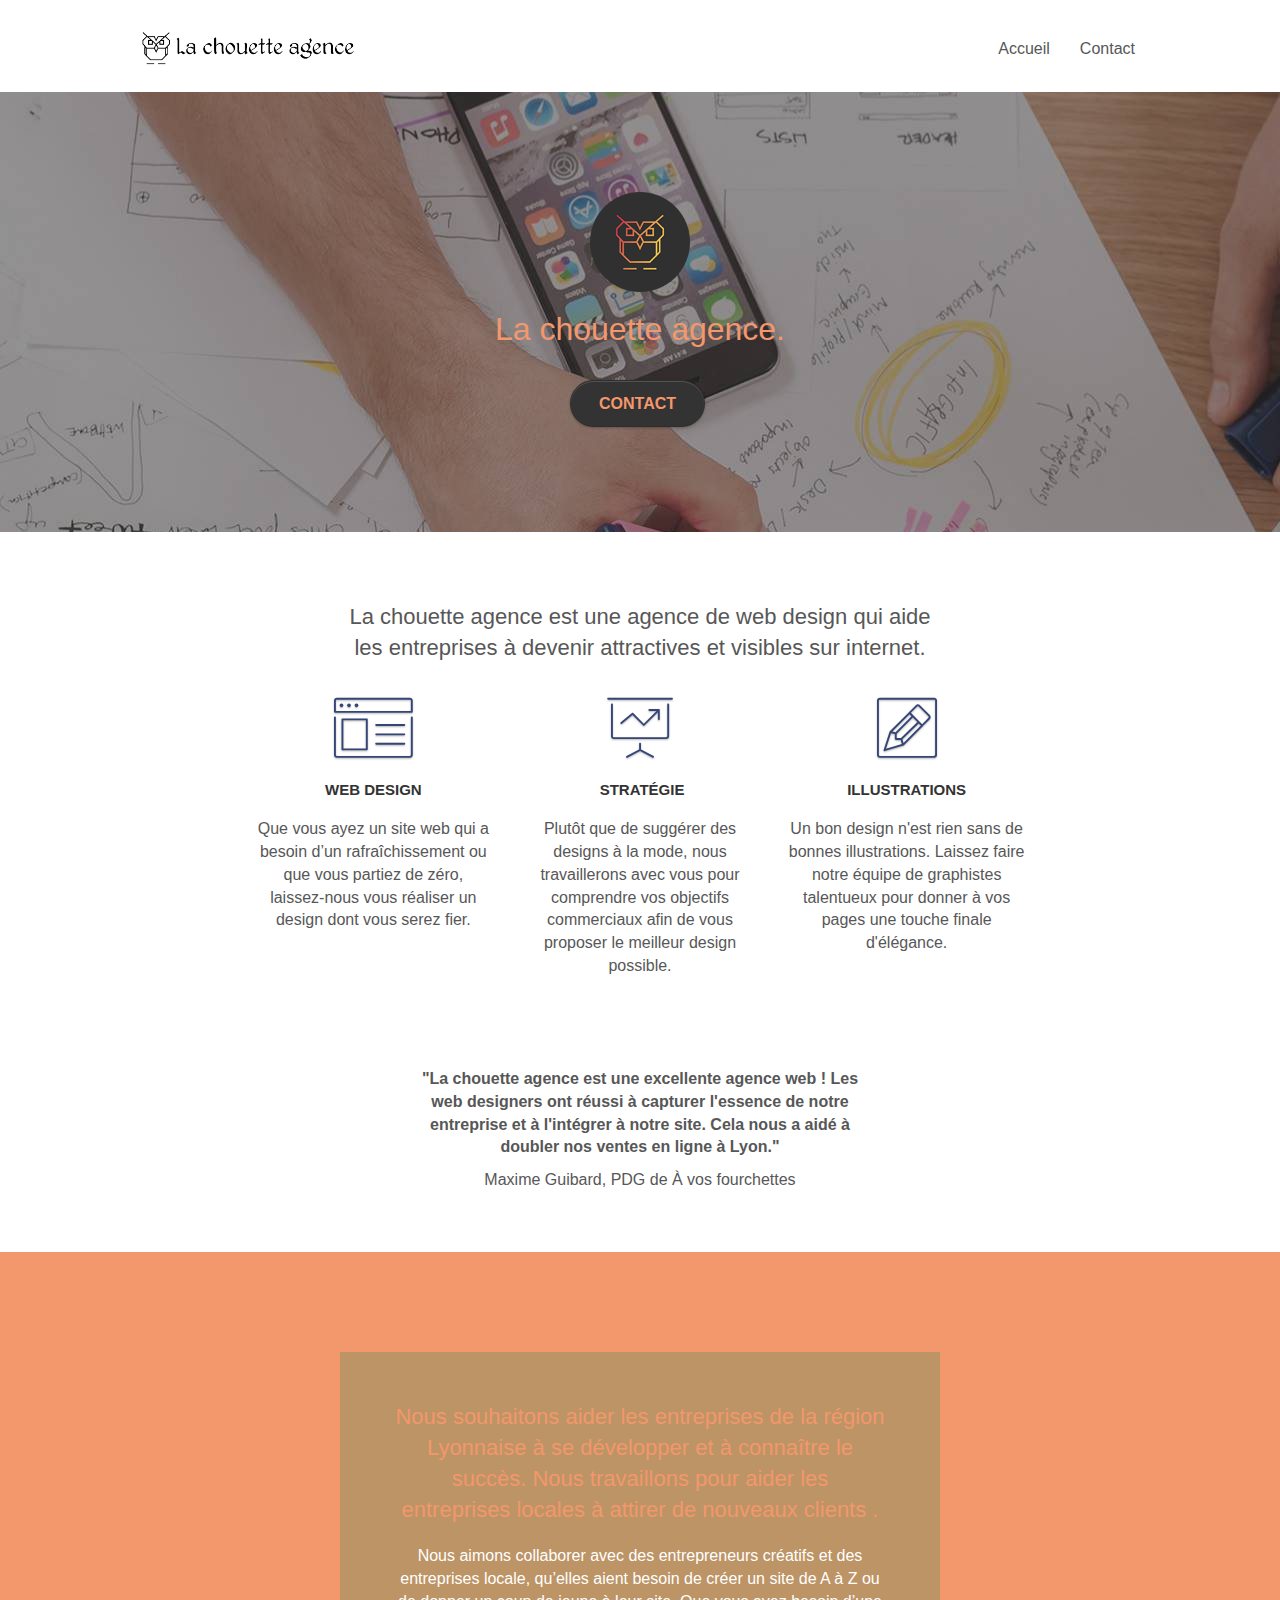
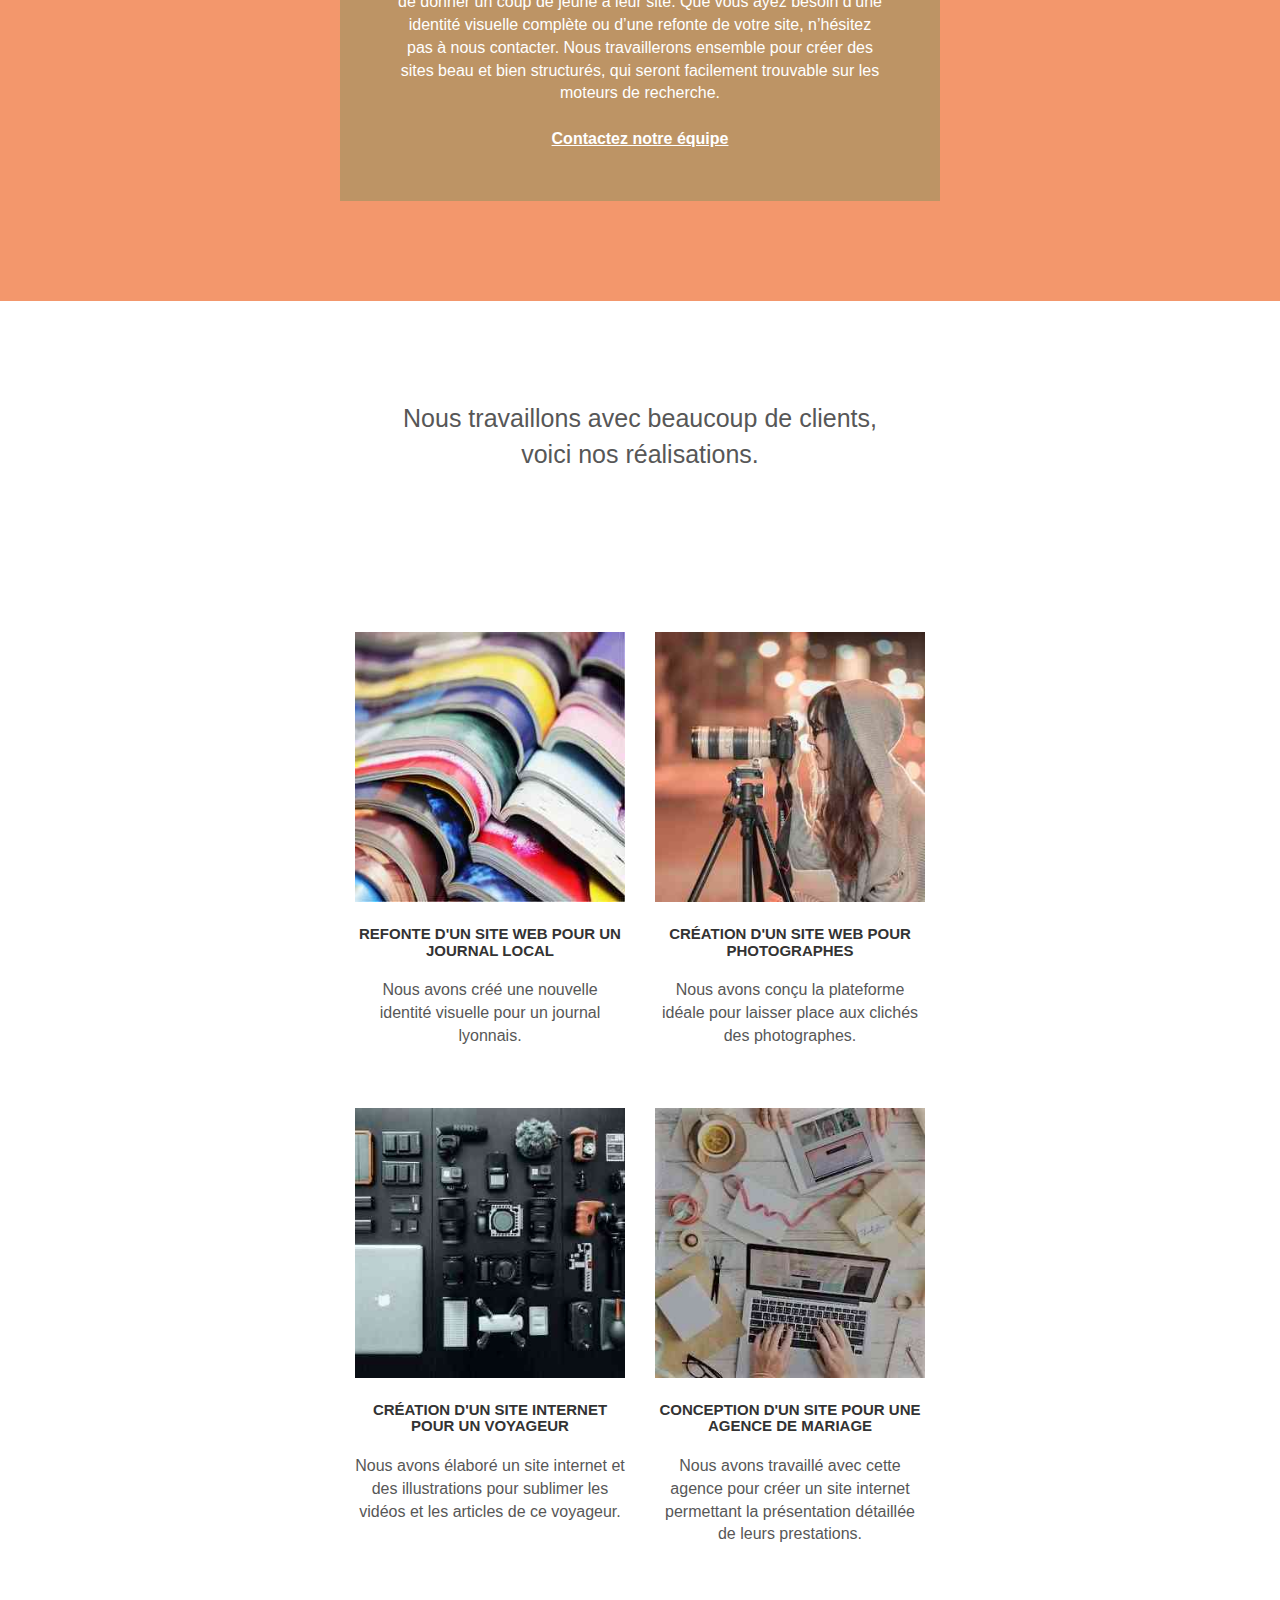
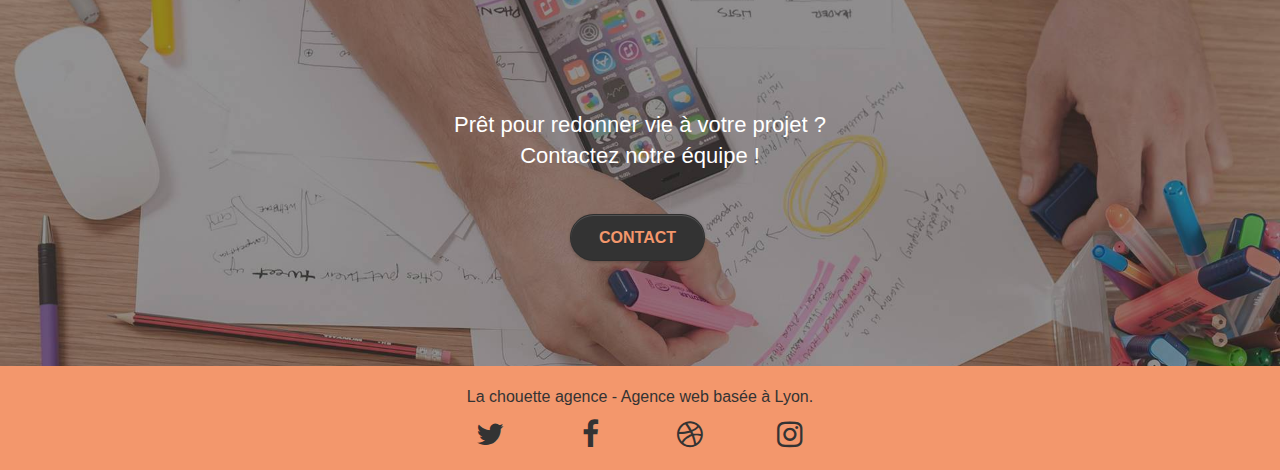
<file: index.html>
<!doctype html>
<html lang="fr">
<head>
    <meta charset="utf-8">
	<title>La chouette agence - Entreprise de web design à Lyon.</title>
	<meta name="AUTHOR" content="Eric ZILLHARDT" />
	<meta name="robots" content="index">
	<meta name="description" content="La chouette agence est une agence de web design à Lyon qui aide les entreprises à devenir attractives et visibles sur Internet">
    <meta name="viewport" content="width=device-width, initial-scale=1.0, viewport-fit=cover">


	<link rel="canonical" href="https://ericzillhardt.github.io/EricZillhardt-4-27042021/index.html" />
    <link rel="shortcut icon" type="image/png" href="favicon.jpg">
    
	<link rel="stylesheet" type="text/css" href="./css/bootstrap.min.css">
	<link rel="stylesheet" type="text/css" href="style.min.css">
	<link rel="stylesheet" type="text/css" href="./css/font-awesome.min.css">
	<link rel="stylesheet" type="text/css" href="./css/et-line.min.css">
	
    
	<script src="./js/jquery-2.1.0.min.js"></script>
	<script src="./js/bootstrap.min.js"></script>
	<script src="./js/blocs.min.js"></script>
	<script src="./js/jquery.touchSwipe.min.js" defer></script>
	<script src="./js/gmaps.min.js"></script>

<!-- Analytics -->
 
<!-- Analytics END -->
    
</head>

<body>
<!-- Principal conteneur -->
<div class="page-container">
    
<!-- bloc-0 -->
<header class="bloc bgc-white l-bloc " id="bloc-0">
		<div class="container bloc-sm">
			<nav class="navbar row">
				<div class="navbar-header">
					<a class="navbar-brand" href="index.html"><img src="img/la-chouette-agence.png" alt="image représentant une chouette logo de l'entreprise la chouette agence" title="La Chouette Agence - Entreprise de Webdesign à Lyon" height="40" /></a>
						<button id="nav-toggle" type="button" class="ui-navbar-toggle navbar-toggle" data-toggle="collapse" data-target=".navbar-1">
							<span class="sr-only">Toggle navigation</span><span class="icon-bar"></span><span class="icon-bar"></span><span class="icon-bar"></span>
						</button>
				</div>
					<div class="collapse navbar-collapse navbar-1 special-dropdown-nav">
						<ul class="site-navigation nav navbar-nav">
							<li>
								<a href="index.html" title="Accueil - La chouette agence">Accueil</a>
							</li>
								<li>
									<a href="contact-webdesigner-lyon.html" title="Formulaire de contact">Contact</a>
								</li>
						</ul>
					</div>
			</nav>
		</div>
</header>
<!-- bloc-0 END -->

<!-- bloc-1-presentation -->
<div class="bloc bgc-dark-slate-blue bg-banniere d-bloc bg-t-edge bloc-bg-texture b-parallax" id="bloc-1-hero">
	<div class="container bloc-lg">
		<div class="row tight-width-whitespace">
			<div class="col-sm-12">
				<img src="img/logo.png" class="center-block image-resize-mode" width="100" alt="image représentant une chouette logo de l'entreprise la chouette agence" title="La chouette agence, entreprise de webdesing à Lyon" />
				<h1 class="text-center hero-bloc-text tc-white ">
					La chouette agence.
				</h1>
				<div class="text-center">
					<a href="contact-webdesigner-lyon.html" class="btn btn-lg btn-clean btn-rd cta-hero btn-atomic-tangerine" id="cta-hero">Contact</a>
				</div>
			</div>
		</div>
	</div>
</div>
<!-- bloc-1-presentation END -->

<!-- bloc-2-services -->
<div class="bloc bgc-white l-bloc" id="bloc-2-services">
	<div class="container bloc-md">
		<div class="row">
			<div class="col-sm-12 text-center">
				<h2 class="title">La chouette agence est une agence de web design qui aide<br />
					les entreprises à devenir attractives et visibles sur internet.</h2>
			</div>
		</div>
		<div class="row voffset-lg med-width-whitespace">
			<div class="col-sm-4">
				<div class="text-center">
					<span class="et-icon-browser sm-shadow icon-dark-slate-blue icons icon-lg"></span>
				</div>
				<h3 class="mg-md text-center">
					Web design
				</h3>
				<p class="text-center ">
					Que vous ayez un site web qui a besoin d&rsquo;un rafraîchissement ou que vous partiez de zéro, laissez-nous vous réaliser un design dont vous serez fier.
				</p>
			</div>
			<div class="col-sm-4">
				<div class="text-center">
					<span class="et-icon-presentation sm-shadow icon-dark-slate-blue icons icon-lg"></span>
				</div>
				<h3 class="mg-md text-center">
					&nbsp;Stratégie
				</h3>
				<p class="text-center ">
					Plutôt que de suggérer des designs à la mode, nous travaillerons avec vous pour comprendre vos objectifs commerciaux afin de vous proposer le meilleur design possible.<br>
				</p>
			</div>
			<div class="col-sm-4">
				<div class="text-center">
					<span class="et-icon-edit sm-shadow icon-dark-slate-blue icons icon-lg"></span>
				</div>
				<h3 class="mg-md text-center">
					Illustrations
				</h3>
				<p class="text-center ">
					Un bon design n'est rien sans de bonnes illustrations. Laissez faire notre équipe de graphistes talentueux pour donner à vos pages une touche finale d'élégance.
				</p>
			</div>
		</div>
		<div class="row voffset-lg voffset">
			<div class="col-xs-12 col-md-8 col-md-offset-2 text-center">
				<p id="citation"><strong>"La chouette agence est une excellente agence web ! Les<br>
					web designers ont réussi à capturer l'essence de notre<br>
					entreprise et à l'intégrer à notre site. Cela nous a aidé à<br>
					doubler nos ventes en ligne à Lyon."</strong></p>
				<p id="citation-auteur">
					Maxime Guibard, PDG de À vos fourchettes</p>
			</div>
		</div>
	</div>
</div>
<!-- bloc-2-services END -->

<!-- bloc-3-what-i-do -->
<div class="bloc tc-white bgc-atomic-tangerine bg-presentation d-bloc bloc-bg-texture b-parallax" id="bloc-3-what-i-do">
	<div class="container bloc-lg">
		<div class="row tight-width-whitespace black-background">
			<div class="col-sm-12">
				<h2 class="mg-md text-center tc-white">
					Nous souhaitons aider les entreprises de la région Lyonnaise à se développer et à connaître le succès. Nous travaillons pour aider les entreprises locales à attirer de nouveaux clients .<br>
				</h2>
				<p class="text-center white">
					Nous aimons collaborer avec des entrepreneurs créatifs et des entreprises locale, qu’elles aient besoin de créer un site de A à Z ou de donner un coup de jeune à leur site. Que vous ayez besoin d’une identité visuelle complète ou d’une refonte de votre site, n’hésitez pas à nous contacter. Nous travaillerons ensemble pour créer des sites beau et bien structurés, qui seront facilement trouvable sur les moteurs de recherche. <br><br><a class="ltc-white bold-link" href="contact-webdesigner-lyon.html">Contactez notre équipe</a><br>
				</p>
			</div>
		</div>
	</div>
</div>
<!-- bloc-3-what-i-do END -->

<!-- bloc-4-portfolio -->
<div class="bloc bgc-white bg-repeat l-bloc" id="bloc-4-portfolio">
	<div class="container bloc-lg">
			<div class="col-sm-12 text-center">
				<p class="text-img">Nous travaillons avec beaucoup de clients,<br /> 
					voici nos réalisations.
				</p>
		</div>
	</div>
		<div class="row tight-width-whitespace portfolio-row">
			<div class="col-sm-6">
				<a href="#" data-lightbox="img/revues-ouvertes.jpg" data-gallery-id="gallery-1" data-caption="Refonte d'un site web pour un journal local" data-frame="snapshot-lb"><img src="img/revues-ouvertes.jpg" alt="plusieurs revues ouvertes" title="revues ouvertes" class="img-responsive portfolio-thumb" /></a>
				<h3 class="mg-md text-center">
					Refonte d'un site web pour un journal local
				</h3>
				<p class="text-center">
					Nous avons créé une nouvelle identité visuelle pour un journal lyonnais.
				</p>
			</div>
			<div class="col-sm-6">
				<a href="#" data-lightbox="img/photographe.jpg" data-gallery-id="gallery-1" data-caption="Création d'un site web pour photographes" data-frame="snapshot-lb"><img src="img/photographe.jpg" class="img-responsive portfolio-thumb" alt="femme prenant une photo" title="femme photographe"/></a>
				<h3 class="mg-md text-center">
					Création d'un site web pour photographes
				</h3>
				<p class="text-center">
					Nous avons conçu la plateforme idéale pour laisser place aux clichés des photographes.
				</p>
			</div>
		</div>
		<div class="row tight-width-whitespace portfolio-row">
			<div class="col-sm-6">
				<a href="#" data-lightbox="img/appareil-photo.jpg" data-gallery-id="gallery-1" data-caption="Création d'un site internet pour un voyageur" data-frame="snapshot-lb"><img src="img/appareil-photo.jpg" class="img-responsive portfolio-thumb" alt="ensemble d'appareil-photo" title="appareil photo"/></a>
				<h3 class="mg-md text-center">
					Création d'un site internet pour un voyageur
				</h3>
				<p class="text-center">
					Nous avons élaboré un site internet et des illustrations pour sublimer les vidéos et les articles de ce voyageur.
				</p>
			</div>
			<div class="col-sm-6">
				<a href="#" data-lightbox="img/portable.jpg" data-gallery-id="gallery-1" data-caption="Conception d'un site pour une agence de mariage" data-frame="snapshot-lb"><img src="img/portable.jpg" class="img-responsive portfolio-thumb" alt="bureau avec ordinateur portable" title="ordinateur portable"/></a>
				<h3 class="mg-md text-center">
					Conception d'un site pour une agence de mariage
				</h3>
				<p class="text-center">
					Nous avons travaillé avec cette agence pour créer un site internet permettant la présentation détaillée de leurs prestations.
				</p>
			</div>
		</div>
	</div>
</div>
<!-- bloc-4-portfolio END -->

<!-- bloc-5-cta -->
<div class="bloc bgc-dark-slate-blue bg-banniere d-bloc bloc-bg-texture" id="bloc-5-cta">
	<div class="container bloc-lg">
		<div class="row">
			<h2 class="mg-md text-center white">
				Prêt pour redonner vie à votre projet ?<br>Contactez notre équipe !
			</h2>
			<div class="col-sm-12 text-center">
				<a href="contact-webdesigner-lyon.html" class="btn btn-atomic-tangerine btn-clean btn-rd btn-lg cta-hero">Contact</a>
			</div>
		</div>
	</div>
</div>
<!-- bloc-5-cta END -->

<!-- Footer - bloc-8 -->
<div class="bloc bgc-atomic-tangerine d-bloc" id="bloc-8">
	<div class="container bloc-sm">
		<div class="row">
			<div class="col-sm-12">
				<p class="text-center gray">
					La chouette agence - Agence web basée à Lyon.<br>
				</p>
				<div class="row row-no-gutters social">
					<div class="col-sm-3">
						<div class="text-center">
							<a class="social" href="contact-webdesigner-lyon.html" title="Twitter"><span class="fa fa-twitter gray icon-md"></span></a>
						</div>
					</div>
					<div class="col-sm-3">
						<div class="text-center">
							<a class="social" href="contact-webdesigner-lyon.html" title="Facebook"><span class="fa fa-facebook gray icon-md"></span></a>
						</div>
					</div>
					<div class="col-sm-3">
						<div class="text-center">
							<a class="social" href="contact-webdesigner-lyon.html" title="Dribble"><span class="fa fa-dribbble gray icon-md"></span></a>
						</div>
					</div>
					<div class="col-sm-3">
						<div class="text-center">
							<a class="social" href="contact-webdesigner-lyon.html" title="Instagram"><span class="fa fa-instagram gray icon-md"></span></a>
						</div>
					</div>
				</div>
			</div>
		</div>
	</div>
</div>
<!-- Footer - bloc-8 END -->
<!-- Principal conteneur END -->
</body>
</html>
</file>
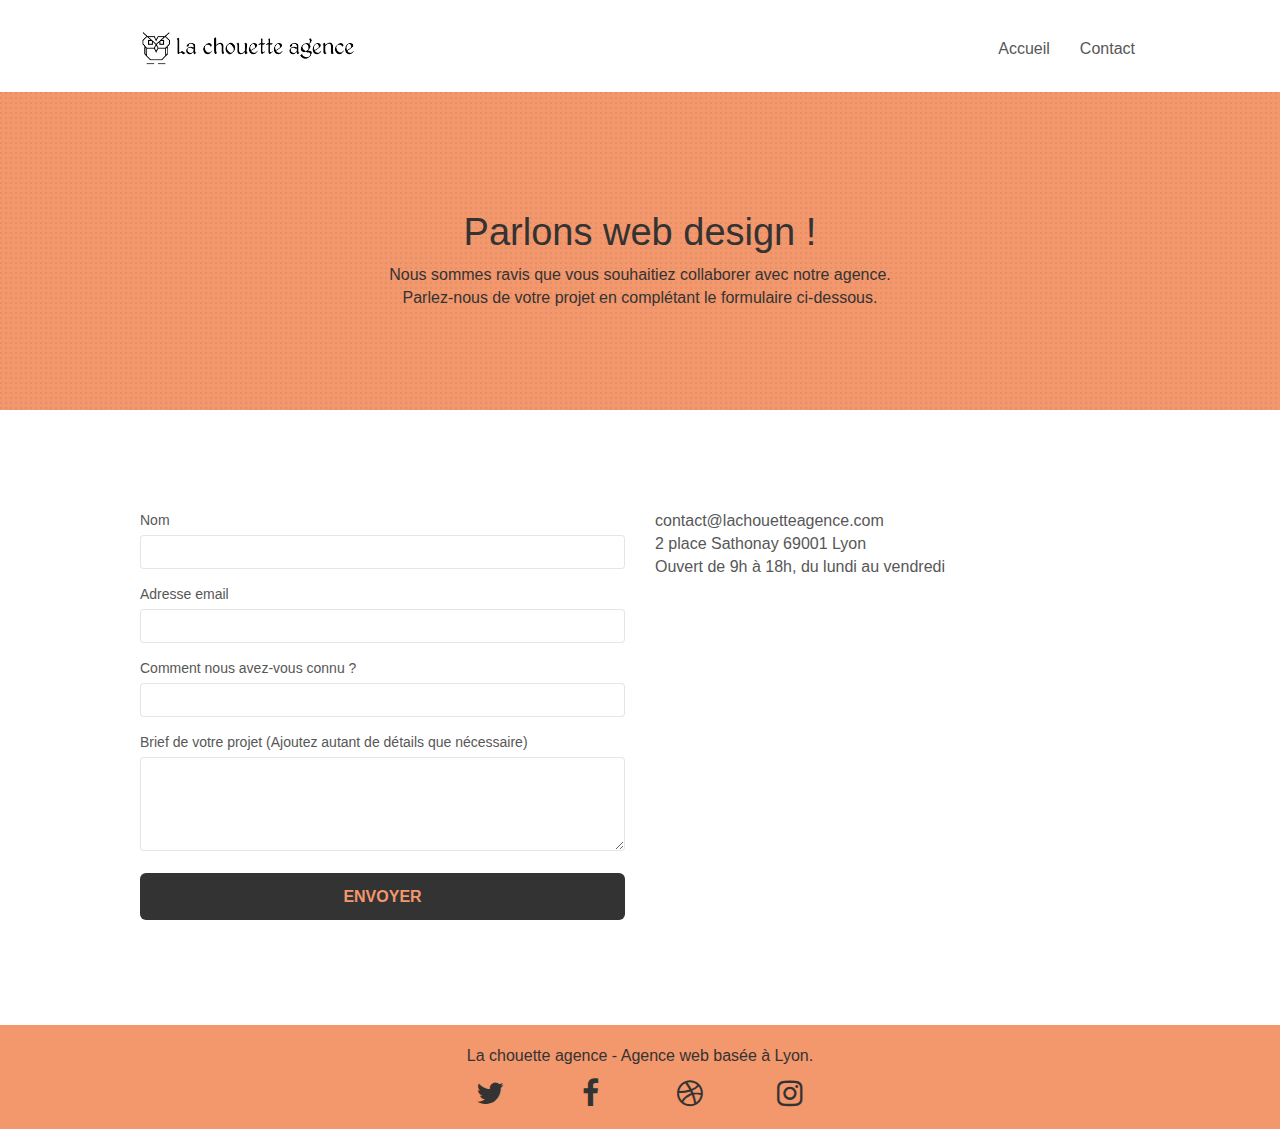
<file: contact-webdesigner-lyon.html>
<!doctype html>
<html lang="fr">
<head>
    <meta charset="utf-8">
	<title>Formulaire de contact - La Chouette Agence - Lyon</title>
	<meta name="description" content="Pour contacter notre équipe de web designers basés à Lyon et vous aider à créer ou optimiser le site web de votre entreprise, remplissez ce formulaire">
    <meta name="viewport" content="width=device-width, initial-scale=1.0, viewport-fit=cover">
    <link rel="shortcut icon" type="image/png" href="favicon.jpg">
    
	<link rel="stylesheet" type="text/css" href="./css/bootstrap.min.css">
	<link rel="stylesheet" type="text/css" href="style.min.css">
	<link rel="stylesheet" type="text/css" href="./css/font-awesome.min.css">
	<link rel="stylesheet" type="text/css" href="./css/et-line.min.css">
	
    
	<script src="./js/jquery-2.1.0.min.js"></script>
	<script src="./js/bootstrap.min.js"></script>
	<script src="./js/blocs.min.js"></script>
	<script src="./js/jquery.touchSwipe.min.js"></script>
	<script src="./js/gmaps.min.js"></script>
	<script src="./js/jqBootstrapValidation.min.js"></script>
	<script src="./js/formHandler.min.js"></script>

<!-- Analytics -->
 
<!-- Analytics END -->
    
</head>

<body>
<!-- Principal conteneur -->
<div class="page-container">
    
<!-- bloc-0 -->
<header class="bloc bgc-white l-bloc " id="bloc-0">
		<div class="container bloc-sm">
			<nav class="navbar row">
				<div class="navbar-header">
					<a class="navbar-brand" href="index.html"><img src="img/la-chouette-agence.png" alt="image représentant une chouette logo de l'entreprise la chouette agence" title="La Chouette Agence - Entreprise de Webdesign à Lyon" height="40" /></a>
						<button id="nav-toggle" type="button" class="ui-navbar-toggle navbar-toggle" data-toggle="collapse" data-target=".navbar-1">
							<span class="sr-only">Toggle navigation</span><span class="icon-bar"></span><span class="icon-bar"></span><span class="icon-bar"></span>
						</button>
				</div>
					<div class="collapse navbar-collapse navbar-1 special-dropdown-nav">
						<ul class="site-navigation nav navbar-nav">
							<li>
								<a href="index.html" title="Accueil - La chouette agence">Accueil</a>
							</li>
								<li>
									<a href="contact-webdesigner-lyon.html" title="Formulaire de contact">Contact</a>
								</li>
						</ul>
					</div>
			</nav>
		</div>
</header>
<!-- bloc-0 END -->

<!-- bloc-6 -->
<div class="bloc bg-dots-bg bg-repeat bgc-atomic-tangerine d-bloc bloc-bg-texture" id="bloc-6">
	<div class="container bloc-lg">
		<div class="row">
			<div class="col-sm-12">
				<h1 class="text-center hero-bloc-text gray">
					Parlons web design !
				</h1>
				<p class="text-center mg-lg tight-width-whitespace gray">
					Nous sommes ravis que vous souhaitiez collaborer avec notre agence.<br>
					Parlez-nous de votre projet en complétant le formulaire ci-dessous.
				</p>
			</div>
		</div>
	</div>
</div>
<!-- bloc-6 END -->

<!-- bloc-7 -->
<div class="bloc bgc-white l-bloc" id="bloc-7">
	<div class="container bloc-lg">
		<div class="row">
			<div class="col-sm-6">
				<form id="form_1">
					<div class="form-group">
						<label>
							Nom
						</label>
						<input id="name" class="form-control" title="Entrez votre nom" required />
					</div>
						<div class="form-group">
							<label>
								Adresse email
							</label>
								<input id="email" class="form-control" title="Entrez votre email" type="email" required />
						</div>
					<div class="form-group">
						<label>
							Comment nous avez-vous connu ?
						</label>
							<input class="form-control" title="Comment nous avez-vous connu ?"  required id="input_504" />
					</div>
					<div class="form-group">
						<label>
							Brief de votre projet (Ajoutez autant de détails que nécessaire)<br>
						</label><textarea id="message" class="form-control" rows="4" cols="50" title="Votre projet" required></textarea>
					</div> 
					<button class="bloc-button btn btn-lg btn-block cta-hero btn-atomic-tangerine" title="Envoi du formulaire" type="submit">
						Envoyer
					</button>
				</form>
			</div>
				<div class="col-sm-6">
					<p>
					contact@lachouetteagence.com<br>2 place Sathonay 69001 Lyon<br>Ouvert de 9h à 18h, du lundi au vendredi<br>
					</p>
				</div>
		</div>
	</div>
</div>
<!-- bloc-7 END -->

<!-- ScrollToTop Button -->
<a class="bloc-button btn btn-d scrollToTop" onclick="scrollToTarget('1')"><span class="fa fa-chevron-up"></span></a>
<!-- ScrollToTop Button END-->


<!-- Footer - bloc-8 -->
<footer class="bloc bgc-atomic-tangerine d-bloc" id="bloc-8">
	<div class="container bloc-sm">
		<div class="row">
			<div class="col-sm-12">
				<p class="text-center gray">
					La chouette agence - Agence web basée à Lyon.<br>
				</p>
				<div class="row row-no-gutters social">
					<div class="col-sm-3">
						<div class="text-center">
							<a class="social" href="contact-webdesigner-lyon.html" title="Twitter"><span class="fa fa-twitter gray icon-md"></span></a>
						</div>
					</div>
					<div class="col-sm-3">
						<div class="text-center">
							<a class="social" href="contact-webdesigner-lyon.html" title="Facebook"><span class="fa fa-facebook gray icon-md"></span></a>
						</div>
					</div>
					<div class="col-sm-3">
						<div class="text-center">
							<a class="social" href="contact-webdesigner-lyon.html" title="Dribble"><span class="fa fa-dribbble gray icon-md"></span></a>
						</div>
					</div>
					<div class="col-sm-3">
						<div class="text-center">
							<a class="social" href="contact-webdesigner-lyon.html" title="Instagram"><span class="fa fa-instagram gray icon-md"></span></a>
						</div>
					</div>
				</div>
			</div>
		</div>
	</div>
</footer>
<!-- Footer - bloc-8 END -->
<!-- Principal conteneur END -->
</div>
</body>
</html>
</file>
<file: style.min.css>
body{margin:0;padding:0;background:#FFF;overflow-x:hidden;-webkit-font-smoothing:antialiased;-moz-osx-font-smoothing:grayscale}a,button{transition:all .3s ease-in-out;outline:none!important}a:hover{text-decoration:none;cursor:pointer}#page-loading-blocs-notifaction{position:fixed;top:0;bottom:0;width:100%;z-index:100000;background:#FFF url("img/pageload-spinner.gif") no-repeat center center}.bloc{width:100%;clear:both;background:50% 50% no-repeat;padding:0 50px;-webkit-background-size:cover;-moz-background-size:cover;-o-background-size:cover;background-size:cover;position:relative}.bloc .container{padding-left:0;padding-right:0}.bloc-lg{padding:100px 50px}.bloc-md{padding:50px}.bloc-sm{padding:20px 50px}.bg-center,.bg-l-edge,.bg-r-edge,.bg-t-edge,.bg-b-edge,.bg-tl-edge,.bg-bl-edge,.bg-tr-edge,.bg-br-edge,.bg-repeat{-webkit-background-size:auto!important;-moz-background-size:auto!important;-o-background-size:auto!important;background-size:auto!important}.bg-repeat{background:repeat}.bg-t-edge{background:top no-repeat}.bloc-bg-texture::before{content:"";background-size:2px 2px;position:absolute;top:0;bottom:0;left:0;right:0}.texture-paper::before{background:url("img/texture-paper.png");background-size:280px 280px}.b-parallax{background-attachment:fixed}.d-bloc{color:rgba(255, 255, 255, .7)}.d-bloc button:hover{color:rgba(255, 255, 255, .9)}.d-bloc .icon-round, .d-bloc .icon-square, .d-bloc .icon-rounded, .d-bloc .icon-semi-rounded-a, .d-bloc .icon-semi-rounded-b{border-color:rgba(255, 255, 255, .9)}.d-bloc .divider-h span{border-color:rgba(255, 255, 255, .2)}.d-bloc .a-btn, .d-bloc .navbar a, .d-bloc .navbar-brand, .d-bloc a .icon-sm, .d-bloc a .icon-md, .d-bloc a .icon-lg, .d-bloc a .icon-xl, .d-bloc h1 a, .d-bloc h2 a, .d-bloc h3 a, .d-bloc h4 a, .d-bloc h5 a, .d-bloc h6 a, .d-bloc p a{color:rgba(255, 255, 255, .6)}.d-bloc .a-btn:hover, .d-bloc .navbar a:hover, .d-bloc .navbar-brand:hover, .d-bloc a:hover .icon-sm, .d-bloc a:hover .icon-md, .d-bloc a:hover .icon-lg, .d-bloc a:hover .icon-xl, .d-bloc h1 a:hover, .d-bloc h2 a:hover, .d-bloc h3 a:hover, .d-bloc h4 a:hover, .d-bloc h5 a:hover, .d-bloc h6 a:hover, .d-bloc p a:hover{color:rgba(255, 255, 255, 1)}.d-bloc .navbar-toggle .icon-bar{background:rgba(255, 255, 255, 1)}.d-bloc .btn-wire, .d-bloc .btn-wire:hover{color:rgba(255, 255, 255, 1);border-color:rgba(255, 255, 255, 1)}.d-bloc .panel{color:rgba(0, 0, 0, .5)}.d-bloc .panel button:hover{color:rgba(0, 0, 0, .7)}.d-bloc .panel icon{border-color:rgba(0, 0, 0, .7)}.d-bloc .panel .divider-h span{border-color:rgba(0, 0, 0, .1)}.d-bloc .panel .a-btn{color:rgba(0, 0, 0, .6)}.d-bloc .panel .a-btn:hover{color:rgba(0, 0, 0, 1)}.d-bloc .panel .btn-wire, .d-bloc .panel .btn-wire:hover{color:rgba(0, 0, 0, .7);border-color:rgba(0, 0, 0, .3)}.d-bloc .panel,.l-bloc{color:rgba(0, 0, 0, .5)}.d-bloc .panel button:hover, .l-bloc button:hover{color:rgba(0, 0, 0, .7)}.l-bloc .icon-round, .l-bloc .icon-square, .l-bloc .icon-rounded, .l-bloc .icon-semi-rounded-a, .l-bloc .icon-semi-rounded-b{border-color:rgba(0, 0, 0, .7)}.d-bloc .panel .divider-h span, .l-bloc .divider-h span{border-color:rgba(0, 0, 0, .1)}.d-bloc .panel .a-btn, .l-bloc .a-btn, .l-bloc .navbar a, .l-bloc .navbar-brand, .l-bloc a .icon-sm, .l-bloc a .icon-md, .l-bloc a .icon-lg, .l-bloc a .icon-xl, .l-bloc h1 a, .l-bloc h2 a, .l-bloc h3 a, .l-bloc h4 a, .l-bloc h5 a, .l-bloc h6 a, .l-bloc p a{color:rgba(0, 0, 0, .6)}.d-bloc .panel .a-btn:hover, .l-bloc .a-btn:hover, .l-bloc .navbar a:hover, .l-bloc .navbar-brand:hover, .l-bloc a:hover .icon-sm, .l-bloc a:hover .icon-md, .l-bloc a:hover .icon-lg, .l-bloc a:hover .icon-xl, .l-bloc h1 a:hover, .l-bloc h2 a:hover, .l-bloc h3 a:hover, .l-bloc h4 a:hover, .l-bloc h5 a:hover, .l-bloc h6 a:hover, .l-bloc p a:hover{color:rgba(0, 0, 0, 1)}.l-bloc .navbar-toggle .icon-bar{color:rgba(0, 0, 0, .6)}.d-bloc .panel .btn-wire, .d-bloc .panel .btn-wire:hover, .l-bloc .btn-wire, .l-bloc .btn-wire:hover{color:rgba(0,0,0,.7);border-color:rgba(0,0,0,.3)}.voffset{margin-top:30px}.voffset-lg{margin-top:80px}.row-no-gutters{margin-right:0;margin-left:0}.row.row-no-gutters > [class^="col-"], .row.row-no-gutters > [class*=" col-"]{padding-right:0;padding-left:0}#bloc-1-hero h1{font-size:32px}.navbar{margin-bottom:0;z-index:1}.navbar-brand{height:auto;padding:3px 15px;font-size:25px;font-weight:normal;font-weight:600;line-height:44px}.navbar-brand img{max-height:200px;margin:0 5px 0 0;display:inline}.navbar-brand img[src$=svg]{min-width:100px}.nav-center .navbar-brand img{margin:0}.navbar .nav{padding-top:2px;margin-right:-16px;float:right;z-index:1}.nav>li{float:left;margin-top:4px;font-size:16px}.navbar-nav .open .dropdown-menu>li>a{text-align:inherit}.nav > li a:hover, .nav > li a:focus{background:transparent}.navbar-toggle{margin:10px 10px 0 0;border:0px}.navbar-toggle:hover{background:transparent!important}.navbar-toggle .icon-bar{background-color:rgba(0, 0, 0, .5);width:26px}.nav-invert .navbar .nav{float:left}.nav-invert .navbar-header, .nav-invert .navbar-brand{float:right;position:relative;z-index:2}@media (min-width: 768px){.site-navigation{position:absolute;top:50%;right:20px;transform:translate(0, -50%);-webkit-transform:translateY(-50%)}.nav > li .dropdown-menu a, .nav > li .dropdown-menu a:hover{color:#484848}.nav-invert .site-navigation{left:0;right:0}.nav-center{text-align:center}.nav-center .navbar-header{width:100%}.nav-center .navbar-header, .nav-center .navbar-brand, .nav-center .nav>li{float:none;display:inline-block}.nav-center .site-navigation{position:relative;width:100%;right:0;margin-right:0px;margin-top:20px}.nav-center.mini-nav .navbar-toggle{float:none;margin:10px auto 0}}.nav > li > .dropdown a{background:none!important;display:block;padding:14px 15px}nav .caret{margin:0 5px}.dropdown-menu .dropdown-menu{top:-8px;left:100%}.dropdown-menu .dropmenu-flow-right{top:100%;left:0;margin-left:-1px;border-top-left-radius:0;border-top-right-radius:0}.dropdown-menu .dropdown span{border:4px solid black;border-top-color:transparent;border-right-color:transparent;border-bottom-color:transparent;margin:6px -5px 0 0!important;float:right}.mg-md{margin-top:10px;margin-bottom:20px}.mg-lg{margin-top:10px;margin-bottom:40px}.btn{margin:0 5px 5px 0}.btn.pull-right{margin:0 0 5px 5px}.btn-d,.btn-d:hover,.btn-d:focus{color:#FFF;background:rgba(0,0,0,.3)}button{outline:none!important}.btn-rd{border-radius:40px}.btn-clean{border:1px solid rgba(0, 0, 0, .08);border-bottom-color:rgba(0, 0, 0, .1);text-shadow:0 1px 0 rgba(0, 0, 1, .1);box-shadow:0 1px 3px rgba(0, 0, 1, .25), inset 0 1px 0 0 rgba(255,255,255,.15)}.icon-md{font-size:30px!important}.icon-lg{font-size:60px!important}.sm-shadow{text-shadow:0 1px 2px rgba(0, 0, 0, .3)}.panel-sq, .panel-sq .panel-heading, .panel-sq .panel-footer{border-radius:0}.panel-rd{border-radius:30px}.panel-rd .panel-heading{border-radius:29px 29px 0 0}.panel-rd .panel-footer{border-radius:0 0 29px 29px}.form-control{border-color:rgba(0,0,0,.1);box-shadow:none}.scrollToTop{width:40px;height:40px;position:fixed;bottom:20px;right:20px;opacity:0;z-index:500;transition:all .3s ease-in-out}.scrollToTop span{margin-top:6px}.showScrollTop{font-size:14px;opacity:1}a[data-lightbox]{position:relative;display:block;text-align:center}a[data-lightbox]:hover::before{content:"+";font-family:"HelveticaNeue-Light","Helvetica Neue Light","Helvetica Neue",Helvetica,Arial;font-size:32px;width:50px;height:50px;margin-left:-25px;border-radius:50%;background:rgba(0, 0, 0, .6);color:#FFF;font-weight:100;z-index:1;position:absolute;top:50%;transform:translateY(-50%);-webkit-transform:translateY(-50%)}a[data-lightbox]:hover img{opacity:0.6;-webkit-animation-fill-mode:none;animation-fill-mode:none}#lightbox-modal{display:flex;align-items:center}#lightbox-modal .modal-dialog{width:90%;max-width:900px;margin:0 auto 0}#lightbox-modal .modal-dialog img{max-height:90vh;margin:0 auto}.lightbox-caption{padding:20px;color:#FFF;background:rgba(0,0,0,.5);position:absolute;left:15px;right:15px;bottom:5px}.close-lightbox{color:#FFF;font-size:30px;position:absolute;top:20px;right:20px;z-index:20;background:rgba(0, 0, 0, .5);border:none;line-height:30px;padding:0 9px 5px;opacity:0.3}.close-lightbox:hover,.next-lightbox:hover,.prev-lightbox:hover{opacity:1.0;color:#FFF}.next-lightbox,.prev-lightbox{font-size:20px;color:rgba(255, 255, 255, .9);background:rgba(0, 0, 0, .5);transition:all .2s ease-in-out;position:absolute;top:45%;z-index:1;opacity:0.4}.next-lightbox{padding:6px 8px 1px 13px;right:25px}.prev-lightbox{padding:6px 13px 1px 10px;left:25px}.snapshot-lb .modal-body{padding-bottom:45px}.snapshot-lb .lightbox-caption{padding:0;color:rgba(0,0,0,.5);background:none}h1,h2,h3,h4,h5,h6,p,label,.btn,a{font-family:"helvetica";font-weight:400;color:#575757!important}.container{max-width:1000px}.hero-bloc-text{font-size:38px}.hero-bloc-text-sub{font-size:36px}.statement-bloc-text{line-height:26px;font-style:italic;font-size:20px;text-align:center;font-weight:lighter;max-width:520px;margin:auto auto auto auto}p{font-size:16px}.text-img{font-size:25px}.tight-width-whitespace{max-width:600px;margin:auto auto auto auto}.h1{font-size:20px;font-family:"Open Sans"}.cta-hero{margin-top:22px;color:#FFFFFF!important;text-transform:uppercase;padding:12px 28px 12px 28px;font-size:16px;font-weight:700}.social{max-width:400px;margin:auto auto auto auto}h2{font-size:22px;line-height:1.4em}h3{font-size:15px;text-transform:uppercase;font-weight:700;color:#333333!important}.med-width-whitespace{max-width:800px;margin:auto auto auto auto;box-shadow:0px 0px 0px #000}h1{color:#333333!important}h4{color:#333333!important}.icons{margin-bottom:14px;margin-top:24px}.white{color:#FFFFFF!important}.gray{color:#333!important}.portfolio-thumb{margin-bottom:24px}.portfolio-row{margin-bottom:44px;margin-top:50px}.avatar{box-shadow:0px 4px 9px rgba(0,0,0,0.3)}.black-background{background-color:rgba(165, 147, 99, 0.7);padding:40px 40px 40px 40px}.bold-link{font-weight:900;text-decoration:underline!important}.bgc-white{background-color:#FFF}.bgc-dark-slate-blue{background-color:#364577}.bgc-atomic-tangerine{background-color:#F3976C}.tc-white{color:#F3976C!important}.btn-atomic-tangerine{background:#333!important;color:#f3976c!important}.btn-atomic-tangerine:hover{background:#333!important;color:#ffffff!important}.ltc-white{color:#FFFFFF!important}.ltc-white:hover{color:#cccccc!important}.ltc-atomic-tangerine{color:#F3976C!important}.ltc-atomic-tangerine:hover{color:#c27956!important}.icon-dark-slate-blue{color:#364577!important;border-color:#364577!important}.bg-dots-bg{background-image:url("img/dots-bg.png")}.bg-lines-h2-bg{background-image:url("img/lines-h2-bg.png")}.bg-banniere{background-image:url("img/la-chouette-agence-banniere.jpg")}.bg-presentation{background-image:url("img/image-de-presentation.jpg")}@media (max-width: 1024px){.bloc{padding-left:20px;padding-right:20px}.bloc.full-width-bloc, .bloc-tile-2.full-width-bloc .container, .bloc-tile-3.full-width-bloc .container, .bloc-tile-4.full-width-bloc .container{padding-left:0;padding-right:0}}@media (max-width: 992px) and (min-width: 768px){.navbar .nav{max-width:80%}.nav-center.navbar .nav{max-width:100%}}@media only screen and (min-width: 768px) and (max-width: 1024px) and (orientation: landscape){.b-parallax{background-attachment:scroll}}@media only screen and (min-width: 1024px) and (max-width: 1366px) and (-webkit-min-pixel-ratio: 1.5){.b-parallax{background-attachment:scroll}}@media (max-width: 991px){.container{width:100%}.b-parallax{background-attachment:scroll}.page-container,#hero-bloc{overflow-x:hidden;position:relative}.bloc-group, .bloc-group .bloc{display:block;width:100%}.bloc-fill-screen .fill-bloc-top-edge, .bloc-fill-screen .fill-bloc-bottom-edge{padding:0 20px}}@media (max-width: 767px){.page-container{overflow-x:hidden;position:relative}h1,h2,h3,h4,h5,h6,p,#disqus_thread{padding-left:10px!important;padding-right:10px!important}.b-parallax{background-attachment:scroll}.navbar .nav{padding-top:0;border-top:1px solid rgba(0,0,0,.2);float:none!important}.navbar.row{margin-left:0;margin-right:0}.site-navigation{position:inherit;transform:none;-webkit-transform:none;-ms-transform:none}.nav>li{margin-top:0;border-bottom:1px solid rgba(0,0,0,.1);background:rgba(0,0,0,.05);text-align:left;padding-left:15px;width:100%}.nav>li:hover{background:rgba(0, 0, 0, .08)}.dropdown .dropdown a .caret{float:none;margin:5px 0 0 10px!important;border:4px solid black;border-bottom-color:transparent;border-right-color:transparent;border-left-color:transparent}#hero-bloc .navbar .nav{background:rgba(0, 0, 0, .8)}#hero-bloc .navbar .nav a{color:rgba(255,255,255,.6)}.hero{padding:50px 0}.hero-nav{left:-1px;right:-1px}.navbar-collapse{padding:0;overflow-x:hidden;-webkit-box-shadow:none;box-shadow:none}.navbar-brand img{max-height:40px;width:auto}.nav-invert .navbar-header{float:none;width:100%}.nav-invert .navbar-toggle{float:left;margin-left:10px}.bloc{padding-left:0;padding-right:0}.bloc-xxl,.bloc-xl,.bloc-lg{padding:40px 0}.bloc-sm,.bloc-md{padding-left:0;padding-right:0}.bloc-tile-2 .container, .bloc-tile-3 .container, .bloc-tile-4 .container, .bloc-fill-screen .fill-bloc-top-edge, .bloc-fill-screen .fill-bloc-bottom-edge{padding-left:0;padding-right:0}.a-block{padding:0 10px}.btn-dwn{display:none}.voffset{margin-top:5px}.voffset-md{margin-top:20px}.voffset-lg{margin-top:30px}form{padding:5px}.close-lightbox{display:inline-block}.blocsapp-device-iphone5{background-size:216px 425px;padding-top:60px;width:216px;height:425px}.blocsapp-device-iphone5 img{width:180px;height:320px}}@media (max-width: 400px){.bloc{padding-left:0;padding-right:0}}@media (max-width: 767px){.bloc-mob-center-text{text-align:center}}
</file>
